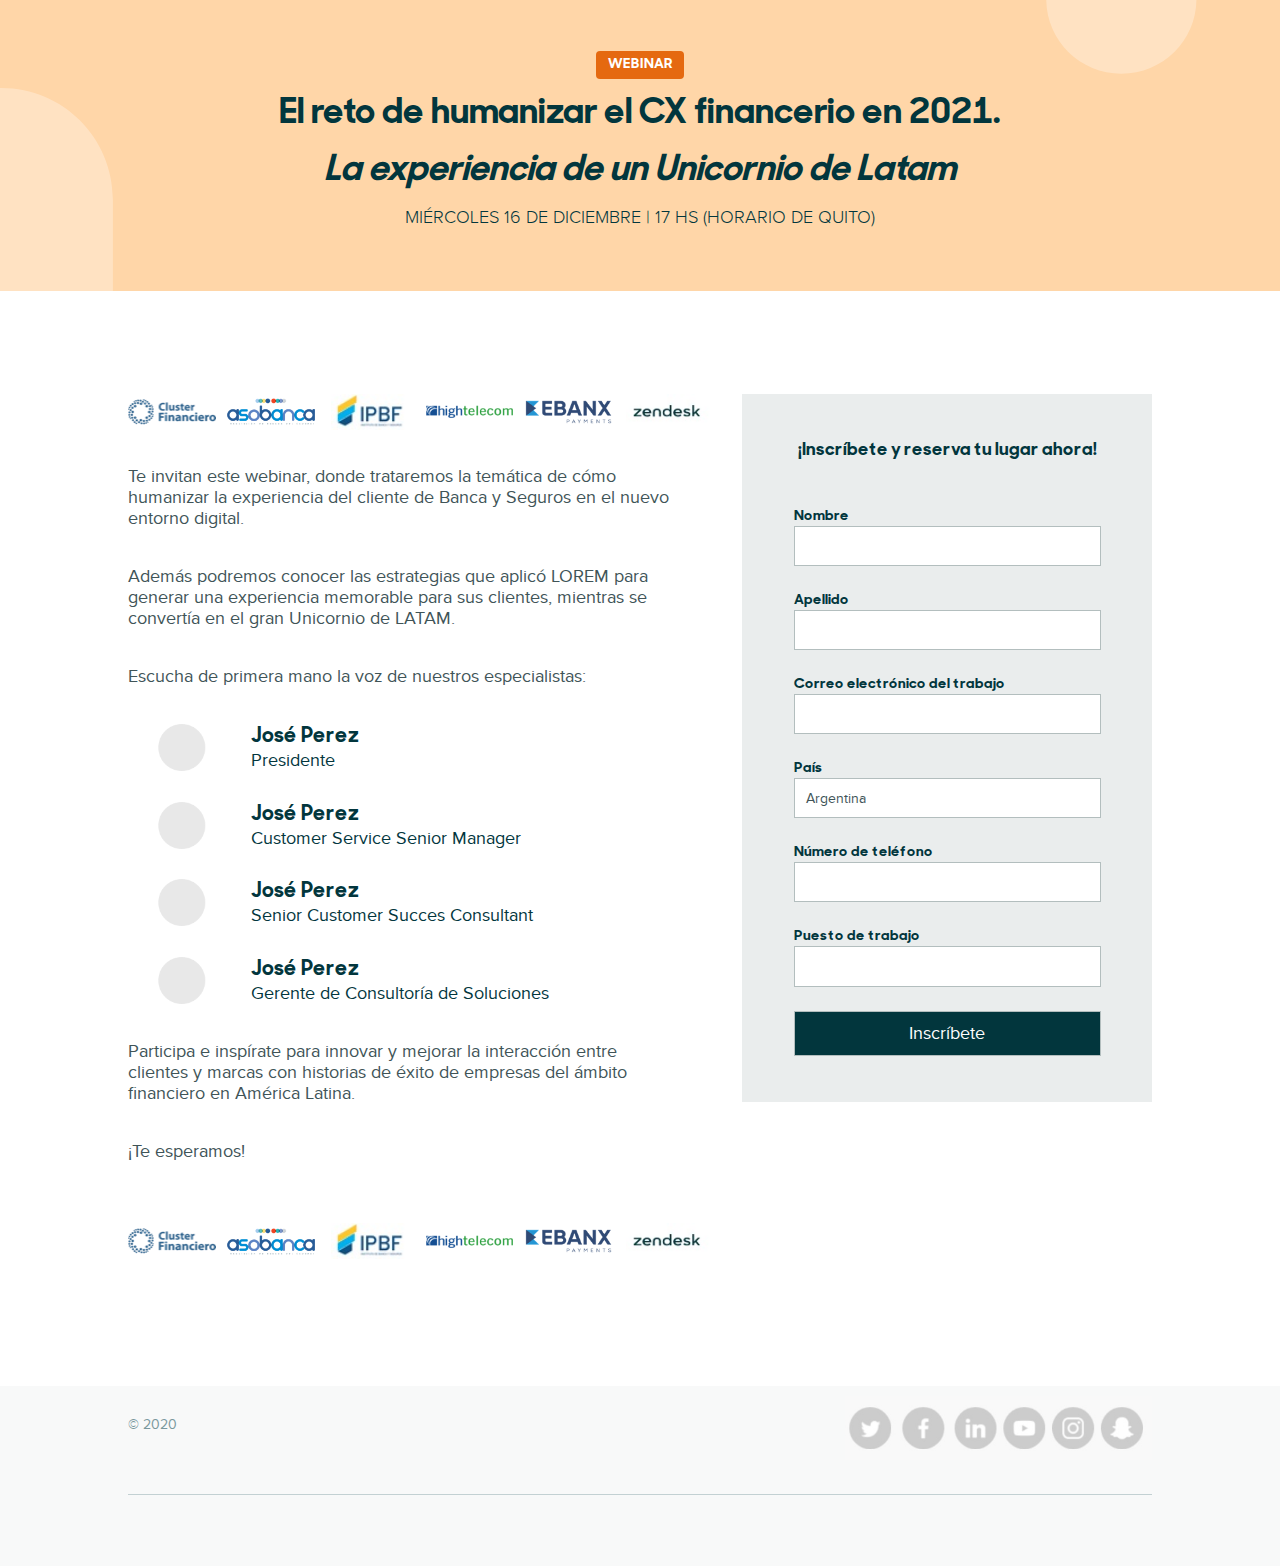
<file: index.html>
<!DOCTYPE html>
<html lang="en">
<head>
    <meta charset="UTF-8">
    <meta name="viewport" content="width=device-width, initial-scale=1.0">
    <meta name="description" content="WEBINAR-El reto de humanizar el CX financiero.">
    <title>WEBINAR 2021</title>
    <link rel="stylesheet" href="css/styles.css">
</head>
<body>
    <header>
        <div id='circle-1'></div>
        <div id='circle2'></div>
        <h4>webinar</h4>
        <h1>El reto de humanizar el CX financerio en 2021.</h1>
        <h1>La experiencia de un Unicornio de Latam</h1>
        <h2>miércoles 16 de diciembre | 17 hs (horario de quito)</h2>
    </header>
    <main>
        <section>
            <nav class='sponsors'>
              <a href="#" id='cluster'></a>
              <a href="#" id='asobanca'></a>
              <a href="#" id='ipbf'></a>
              <a href="#" id='hightelecom'></a>
              <a href="#" id='ebanx'></a>
              <a href="#" id='zendesk'></a>
            </nav>

            <p>Te invitan este webinar, donde trataremos la temática de cómo humanizar la experiencia del cliente de Banca y Seguros en el nuevo entorno digital.</p>
            <p>Además podremos conocer las estrategias que aplicó LOREM para generar una experiencia memorable para sus clientes, mientras se convertía en el gran Unicornio de LATAM.
            </p>
            <p>Escucha de primera mano la voz de nuestros especialistas:
            </p>

            <ol>
                <li>
                    <div></div>
                    <h3>José Perez</h3>
                    <h4>Presidente</h4>
                </li>
                <li>
                    <div></div>
                    <h3>José Perez</h3>
                    <h4>Customer Service Senior Manager</h4>
                </li>
                <li>
                    <div></div>
                    <h3>José Perez</h3>
                    <h4>Senior Customer Succes Consultant</h4>
                </li>
                <li>
                    <div></div>
                    <h3>José Perez</h3>
                    <h4>Gerente de Consultoría de Soluciones</h4>
                </li>
            </ol>

            <p>Participa e inspírate para innovar y mejorar la interacción entre clientes y marcas con historias de éxito de empresas del ámbito financiero en América Latina.</p>
            <p>¡Te esperamos!</p>

            <nav class='sponsors'>
              <a href="#" id='cluster'></a>
              <a href="#" id='asobanca'></a>
              <a href="#" id='ipbf'></a>
              <a href="#" id='hightelecom'></a>
              <a href="#" id='ebanx'></a>
              <a href="#" id='zendesk'></a>
            </nav>
        </section>
        <form action="cont/save.php">
            <h3>¡Inscríbete y reserva tu lugar ahora!</h3>

            <label for="name">Nombre</label>
            <input type="text" id='name'>

            <label for="surname">Apellido</label>
            <input type="text" id='surname'>

            <label for="mail">Correo electrónico del trabajo</label>
            <input type="text" id='mail'>

            <label for="country">País</label>

              <select id="country" name="country">
                  <option value="Afganistan">Afghanistan</option>
                  <option value="Albania">Albania</option>
                  <option value="Algeria">Algeria</option>
                  <option value="American Samoa">American Samoa</option>
                  <option value="Andorra">Andorra</option>
                  <option value="Angola">Angola</option>
                  <option value="Anguilla">Anguilla</option>
                  <option value="Antigua & Barbuda">Antigua & Barbuda</option>
                  <option value="Argentina" selected>Argentina</option>
                  <option value="Armenia">Armenia</option>
                  <option value="Aruba">Aruba</option>
                  <option value="Australia">Australia</option>
                  <option value="Austria">Austria</option>
                  <option value="Azerbaijan">Azerbaijan</option>
                  <option value="Bahamas">Bahamas</option>
                  <option value="Bahrain">Bahrain</option>
                  <option value="Bangladesh">Bangladesh</option>
                  <option value="Barbados">Barbados</option>
                  <option value="Belarus">Belarus</option>
                  <option value="Belgium">Belgium</option>
                  <option value="Belize">Belize</option>
                  <option value="Benin">Benin</option>
                  <option value="Bermuda">Bermuda</option>
                  <option value="Bhutan">Bhutan</option>
                  <option value="Bolivia">Bolivia</option>
                  <option value="Bonaire">Bonaire</option>
                  <option value="Bosnia & Herzegovina">Bosnia & Herzegovina</option>
                  <option value="Botswana">Botswana</option>
                  <option value="Brazil">Brazil</option>
                  <option value="British Indian Ocean Ter">British Indian Ocean Ter</option>
                  <option value="Brunei">Brunei</option>
                  <option value="Bulgaria">Bulgaria</option>
                  <option value="Burkina Faso">Burkina Faso</option>
                  <option value="Burundi">Burundi</option>
                  <option value="Cambodia">Cambodia</option>
                  <option value="Cameroon">Cameroon</option>
                  <option value="Canada">Canada</option>
                  <option value="Canary Islands">Canary Islands</option>
                  <option value="Cape Verde">Cape Verde</option>
                  <option value="Cayman Islands">Cayman Islands</option>
                  <option value="Central African Republic">Central African Republic</option>
                  <option value="Chad">Chad</option>
                  <option value="Channel Islands">Channel Islands</option>
                  <option value="Chile">Chile</option>
                  <option value="China">China</option>
                  <option value="Christmas Island">Christmas Island</option>
                  <option value="Cocos Island">Cocos Island</option>
                  <option value="Colombia">Colombia</option>
                  <option value="Comoros">Comoros</option>
                  <option value="Congo">Congo</option>
                  <option value="Cook Islands">Cook Islands</option>
                  <option value="Costa Rica">Costa Rica</option>
                  <option value="Cote DIvoire">Cote DIvoire</option>
                  <option value="Croatia">Croatia</option>
                  <option value="Cuba">Cuba</option>
                  <option value="Curaco">Curacao</option>
                  <option value="Cyprus">Cyprus</option>
                  <option value="Czech Republic">Czech Republic</option>
                  <option value="Denmark">Denmark</option>
                  <option value="Djibouti">Djibouti</option>
                  <option value="Dominica">Dominica</option>
                  <option value="Dominican Republic">Dominican Republic</option>
                  <option value="East Timor">East Timor</option>
                  <option value="Ecuador">Ecuador</option>
                  <option value="Egypt">Egypt</option>
                  <option value="El Salvador">El Salvador</option>
                  <option value="Equatorial Guinea">Equatorial Guinea</option>
                  <option value="Eritrea">Eritrea</option>
                  <option value="Estonia">Estonia</option>
                  <option value="Ethiopia">Ethiopia</option>
                  <option value="Falkland Islands">Falkland Islands</option>
                  <option value="Faroe Islands">Faroe Islands</option>
                  <option value="Fiji">Fiji</option>
                  <option value="Finland">Finland</option>
                  <option value="France">France</option>
                  <option value="French Guiana">French Guiana</option>
                  <option value="French Polynesia">French Polynesia</option>
                  <option value="French Southern Ter">French Southern Ter</option>
                  <option value="Gabon">Gabon</option>
                  <option value="Gambia">Gambia</option>
                  <option value="Georgia">Georgia</option>
                  <option value="Germany">Germany</option>
                  <option value="Ghana">Ghana</option>
                  <option value="Gibraltar">Gibraltar</option>
                  <option value="Great Britain">Great Britain</option>
                  <option value="Greece">Greece</option>
                  <option value="Greenland">Greenland</option>
                  <option value="Grenada">Grenada</option>
                  <option value="Guadeloupe">Guadeloupe</option>
                  <option value="Guam">Guam</option>
                  <option value="Guatemala">Guatemala</option>
                  <option value="Guinea">Guinea</option>
                  <option value="Guyana">Guyana</option>
                  <option value="Haiti">Haiti</option>
                  <option value="Hawaii">Hawaii</option>
                  <option value="Honduras">Honduras</option>
                  <option value="Hong Kong">Hong Kong</option>
                  <option value="Hungary">Hungary</option>
                  <option value="Iceland">Iceland</option>
                  <option value="Indonesia">Indonesia</option>
                  <option value="India">India</option>
                  <option value="Iran">Iran</option>
                  <option value="Iraq">Iraq</option>
                  <option value="Ireland">Ireland</option>
                  <option value="Isle of Man">Isle of Man</option>
                  <option value="Israel">Israel</option>
                  <option value="Italy">Italy</option>
                  <option value="Jamaica">Jamaica</option>
                  <option value="Japan">Japan</option>
                  <option value="Jordan">Jordan</option>
                  <option value="Kazakhstan">Kazakhstan</option>
                  <option value="Kenya">Kenya</option>
                  <option value="Kiribati">Kiribati</option>
                  <option value="Korea North">Korea North</option>
                  <option value="Korea Sout">Korea South</option>
                  <option value="Kuwait">Kuwait</option>
                  <option value="Kyrgyzstan">Kyrgyzstan</option>
                  <option value="Laos">Laos</option>
                  <option value="Latvia">Latvia</option>
                  <option value="Lebanon">Lebanon</option>
                  <option value="Lesotho">Lesotho</option>
                  <option value="Liberia">Liberia</option>
                  <option value="Libya">Libya</option>
                  <option value="Liechtenstein">Liechtenstein</option>
                  <option value="Lithuania">Lithuania</option>
                  <option value="Luxembourg">Luxembourg</option>
                  <option value="Macau">Macau</option>
                  <option value="Macedonia">Macedonia</option>
                  <option value="Madagascar">Madagascar</option>
                  <option value="Malaysia">Malaysia</option>
                  <option value="Malawi">Malawi</option>
                  <option value="Maldives">Maldives</option>
                  <option value="Mali">Mali</option>
                  <option value="Malta">Malta</option>
                  <option value="Marshall Islands">Marshall Islands</option>
                  <option value="Martinique">Martinique</option>
                  <option value="Mauritania">Mauritania</option>
                  <option value="Mauritius">Mauritius</option>
                  <option value="Mayotte">Mayotte</option>
                  <option value="Mexico">Mexico</option>
                  <option value="Midway Islands">Midway Islands</option>
                  <option value="Moldova">Moldova</option>
                  <option value="Monaco">Monaco</option>
                  <option value="Mongolia">Mongolia</option>
                  <option value="Montserrat">Montserrat</option>
                  <option value="Morocco">Morocco</option>
                  <option value="Mozambique">Mozambique</option>
                  <option value="Myanmar">Myanmar</option>
                  <option value="Nambia">Nambia</option>
                  <option value="Nauru">Nauru</option>
                  <option value="Nepal">Nepal</option>
                  <option value="Netherland Antilles">Netherland Antilles</option>
                  <option value="Netherlands">Netherlands (Holland, Europe)</option>
                  <option value="Nevis">Nevis</option>
                  <option value="New Caledonia">New Caledonia</option>
                  <option value="New Zealand">New Zealand</option>
                  <option value="Nicaragua">Nicaragua</option>
                  <option value="Niger">Niger</option>
                  <option value="Nigeria">Nigeria</option>
                  <option value="Niue">Niue</option>
                  <option value="Norfolk Island">Norfolk Island</option>
                  <option value="Norway">Norway</option>
                  <option value="Oman">Oman</option>
                  <option value="Pakistan">Pakistan</option>
                  <option value="Palau Island">Palau Island</option>
                  <option value="Palestine">Palestine</option>
                  <option value="Panama">Panama</option>
                  <option value="Papua New Guinea">Papua New Guinea</option>
                  <option value="Paraguay">Paraguay</option>
                  <option value="Peru">Peru</option>
                  <option value="Phillipines">Philippines</option>
                  <option value="Pitcairn Island">Pitcairn Island</option>
                  <option value="Poland">Poland</option>
                  <option value="Portugal">Portugal</option>
                  <option value="Puerto Rico">Puerto Rico</option>
                  <option value="Qatar">Qatar</option>
                  <option value="Republic of Montenegro">Republic of Montenegro</option>
                  <option value="Republic of Serbia">Republic of Serbia</option>
                  <option value="Reunion">Reunion</option>
                  <option value="Romania">Romania</option>
                  <option value="Russia">Russia</option>
                  <option value="Rwanda">Rwanda</option>
                  <option value="St Barthelemy">St Barthelemy</option>
                  <option value="St Eustatius">St Eustatius</option>
                  <option value="St Helena">St Helena</option>
                  <option value="St Kitts-Nevis">St Kitts-Nevis</option>
                  <option value="St Lucia">St Lucia</option>
                  <option value="St Maarten">St Maarten</option>
                  <option value="St Pierre & Miquelon">St Pierre & Miquelon</option>
                  <option value="St Vincent & Grenadines">St Vincent & Grenadines</option>
                  <option value="Saipan">Saipan</option>
                  <option value="Samoa">Samoa</option>
                  <option value="Samoa American">Samoa American</option>
                  <option value="San Marino">San Marino</option>
                  <option value="Sao Tome & Principe">Sao Tome & Principe</option>
                  <option value="Saudi Arabia">Saudi Arabia</option>
                  <option value="Senegal">Senegal</option>
                  <option value="Seychelles">Seychelles</option>
                  <option value="Sierra Leone">Sierra Leone</option>
                  <option value="Singapore">Singapore</option>
                  <option value="Slovakia">Slovakia</option>
                  <option value="Slovenia">Slovenia</option>
                  <option value="Solomon Islands">Solomon Islands</option>
                  <option value="Somalia">Somalia</option>
                  <option value="South Africa">South Africa</option>
                  <option value="Spain">Spain</option>
                  <option value="Sri Lanka">Sri Lanka</option>
                  <option value="Sudan">Sudan</option>
                  <option value="Suriname">Suriname</option>
                  <option value="Swaziland">Swaziland</option>
                  <option value="Sweden">Sweden</option>
                  <option value="Switzerland">Switzerland</option>
                  <option value="Syria">Syria</option>
                  <option value="Tahiti">Tahiti</option>
                  <option value="Taiwan">Taiwan</option>
                  <option value="Tajikistan">Tajikistan</option>
                  <option value="Tanzania">Tanzania</option>
                  <option value="Thailand">Thailand</option>
                  <option value="Togo">Togo</option>
                  <option value="Tokelau">Tokelau</option>
                  <option value="Tonga">Tonga</option>
                  <option value="Trinidad & Tobago">Trinidad & Tobago</option>
                  <option value="Tunisia">Tunisia</option>
                  <option value="Turkey">Turkey</option>
                  <option value="Turkmenistan">Turkmenistan</option>
                  <option value="Turks & Caicos Is">Turks & Caicos Is</option>
                  <option value="Tuvalu">Tuvalu</option>
                  <option value="Uganda">Uganda</option>
                  <option value="United Kingdom">United Kingdom</option>
                  <option value="Ukraine">Ukraine</option>
                  <option value="United Arab Erimates">United Arab Emirates</option>
                  <option value="United States of America">United States of America</option>
                  <option value="Uraguay">Uruguay</option>
                  <option value="Uzbekistan">Uzbekistan</option>
                  <option value="Vanuatu">Vanuatu</option>
                  <option value="Vatican City State">Vatican City State</option>
                  <option value="Venezuela">Venezuela</option>
                  <option value="Vietnam">Vietnam</option>
                  <option value="Virgin Islands (Brit)">Virgin Islands (Brit)</option>
                  <option value="Virgin Islands (USA)">Virgin Islands (USA)</option>
                  <option value="Wake Island">Wake Island</option>
                  <option value="Wallis & Futana Is">Wallis & Futana Is</option>
                  <option value="Yemen">Yemen</option>
                  <option value="Zaire">Zaire</option>
                  <option value="Zambia">Zambia</option>
                  <option value="Zimbabwe">Zimbabwe</option>
              </select>


            <label for="phone">Número de teléfono</label>
            <input type="text" id='phone'>

            <label for="job">Puesto de trabajo</label>
            <input type="text" id="job">

            <input type="submit" value='Inscríbete'>
        </form>
    </main>
    <footer>
        <a id='copy'href="">©  2020</a>
        <nav>
            <a href="" id="twitter"></a>
            <a href="" id="facebook"></a>
            <a href="" id="linkedin"></a>
            <a href="" id="youtube"></a>
            <a href="" id="instagram"></a>
            <a href="" id="snapchat"></a>
        </nav>
        <div>
        </div>
    </footer>
</body>
</html>
</file>
<file: css/styles.css>
@font-face {
  font-family: bold;
  src: url(../fonts/SharpSansNo1-Bold.woff);
}

@font-face {
  font-family: medium;
  src: url(../fonts/SharpSansNo1Medium-Regular.woff);
}

@font-face {
  font-family: semibold;
  src: url(../fonts/proxima_nova_alt_light-webfont.woff);
}

@font-face {
  font-family: proxima;
  src: url(../fonts/proximanova-regular-webfont.woff);
}

h1, h2, h3, h4 {
  font-weight: normal;
}

body header {
  font-family: bold;
}

body header h2 {
  font-family: semibold;
}

body main section p {
  font-family: proxima;
}

body main section ol li h3 {
  font-family: bold;
}

body main section ol li h4 {
  font-family: proxima;
  font-weight: normal;
}

body main form {
  font-family: bold;
}

body main form input, body main form select {
  font-family: proxima;
}

body footer {
  font-family: proxima;
}

body header {
  background-image: url("../assets/Group 4.svg");
  background-repeat: no-repeat;
  background-size: cover;
}

body header h4 {
  background-color: #E56910;
}

body main section nav a {
  background-repeat: no-repeat;
  background-size: contain;
  background-position: center;
}

body main section nav #cluster {
  background-image: url("../assets/cluster.png");
}

body main section nav #asobanca {
  background-image: url("../assets/asobanca.png");
}

body main section nav #ipbf {
  background-image: url("../assets/ipbf.jpg");
}

body main section nav #hightelecom {
  background-image: url("../assets/hightelecom.png");
}

body main section nav #ebanx {
  background-image: url("../assets/ebanx.png");
}

body main section nav #zendesk {
  background-image: url("../assets/zendesk.jpg");
}

body main section ol li div {
  background-image: url("../assets/img-aurnheimer.png");
  background-repeat: no-repeat;
  background-size: contain;
}

body main form {
  background-color: #eaeded;
}

body main form input, body main form select {
  background-color: white;
}

body main form input[type=submit] {
  background-color: #02363D;
  transition: background-color 1s;
}

body main form input[type=submit]:hover {
  background-color: #04626e;
}

body footer {
  background-color: #F8F9F9;
}

body footer nav {
  background-image: url("../assets/redes.jpg");
  background-size: contain;
  background-repeat: no-repeat;
  background-position: top;
}

body footer div {
  background-color: #c3d1d3;
}

* {
  margin: 0;
  padding: 0;
  box-sizing: border-box;
  background-clip: border-box;
}

body {
  width: calc(100vw - (100vw - 100%));
  font-size: 1.4vw;
  color: #02363D;
}

body header {
  position: relative;
  width: 100%;
  height: auto;
  display: flex;
  flex-direction: column;
  padding: 0;
  padding-bottom: 4%;
}

body header div {
  position: absolute;
}

body header h4, body header h1, body header h2 {
  text-align: center;
  margin-bottom: 1%;
}

body header h4 {
  text-transform: uppercase;
  font-size: 80%;
  color: white;
  border-radius: 4px;
  padding: .3em;
  padding-left: .8em;
  padding-right: .8em;
  margin: 4% auto 1%;
}

body header h1:nth-child(5) {
  font-style: italic;
}

body header h2 {
  font-size: 100%;
  text-transform: uppercase;
}

body main {
  width: 100%;
  padding-top: 8%;
  padding-left: 10%;
  padding-right: 10%;
  display: flex;
}

body main section {
  width: 60%;
  height: 100%;
}

body main section p, body main section nav, body main section ol {
  margin-bottom: 6%;
}

body main section p {
  color: #405457;
  width: 90%;
}

body main section p + nav {
  margin-top: 10%;
}

body main section nav {
  display: flex;
  justify-content: space-between;
  width: 95%;
  height: 4vh;
}

body main section nav a {
  min-width: 15%;
  background-repeat: no-repeat;
  background-size: contain;
  background-position: center;
}

body main section ol li {
  position: relative;
  display: flex;
  flex-direction: column;
  margin: 5% 0;
}

body main section ol li h3, body main section ol li h4 {
  margin-left: 20%;
}

body main section ol li div {
  position: absolute;
  width: 10%;
  height: 100%;
  left: 10%;
  transform: translateX(-50%);
}

body main form {
  height: 100%;
  width: 40%;
  padding: 5%;
  padding-top: 0;
  padding-bottom: 0;
}

body main form h3 {
  font-size: 100%;
  text-align: center;
  margin: 15% 0;
}

body main form label, body main form input {
  display: block;
}

body main form label {
  font-size: 80%;
}

body main form input, body main form select {
  width: 100%;
  border: solid 1px #b3bebe;
  font-size: 80%;
  padding: 3.5%;
  color: #405457;
  margin-bottom: 8%;
}

body main form input[type=submit] {
  color: white;
  font-size: 100%;
  margin-bottom: 15%;
  transition: background-color 1s;
}

body main form input[type=submit]:hover {
  cursor: pointer;
}

body main form select {
  -webkit-appearance: none;
  -moz-appearance: none;
  text-indent: 1px;
  text-overflow: '';
}

body footer {
  position: relative;
  width: 100%;
  max-height: 30vh;
  min-height: 20vh;
  margin-top: 7%;
  padding-left: 10%;
  padding-right: 10%;
  display: flex;
  justify-content: space-between;
}

body footer a#copy {
  color: #7a989d;
  text-decoration: none;
  font-size: 80%;
  margin-top: 3%;
}

body footer nav {
  width: 30%;
  margin-top: 1%;
  display: flex;
  justify-content: space-around;
}

body footer nav a {
  width: 15%;
  height: 100%;
}

body footer div {
  position: absolute;
  top: 60%;
  left: 10%;
  width: 80%;
  height: 1px;
}

@media all and (orientation: portrait) {
  body {
    font-size: 3vw;
  }
  body header {
    padding: 5%;
  }
  body main {
    flex-direction: column;
    padding-left: 5%;
    padding-right: 5%;
    font-size: 125%;
  }
  body main section, body main form {
    width: 100%;
    height: auto;
  }
  body footer {
    max-height: 40vh;
    min-height: 20vh;
    display: block;
    padding-left: 5%;
    padding-right: 5%;
  }
  body footer nav {
    width: 100%;
    min-height: 15vh;
  }
  body footer nav a {
    min-height: 8vh;
    max-height: 15vh;
  }
  body footer div {
    position: relative;
  }
}
</file>
